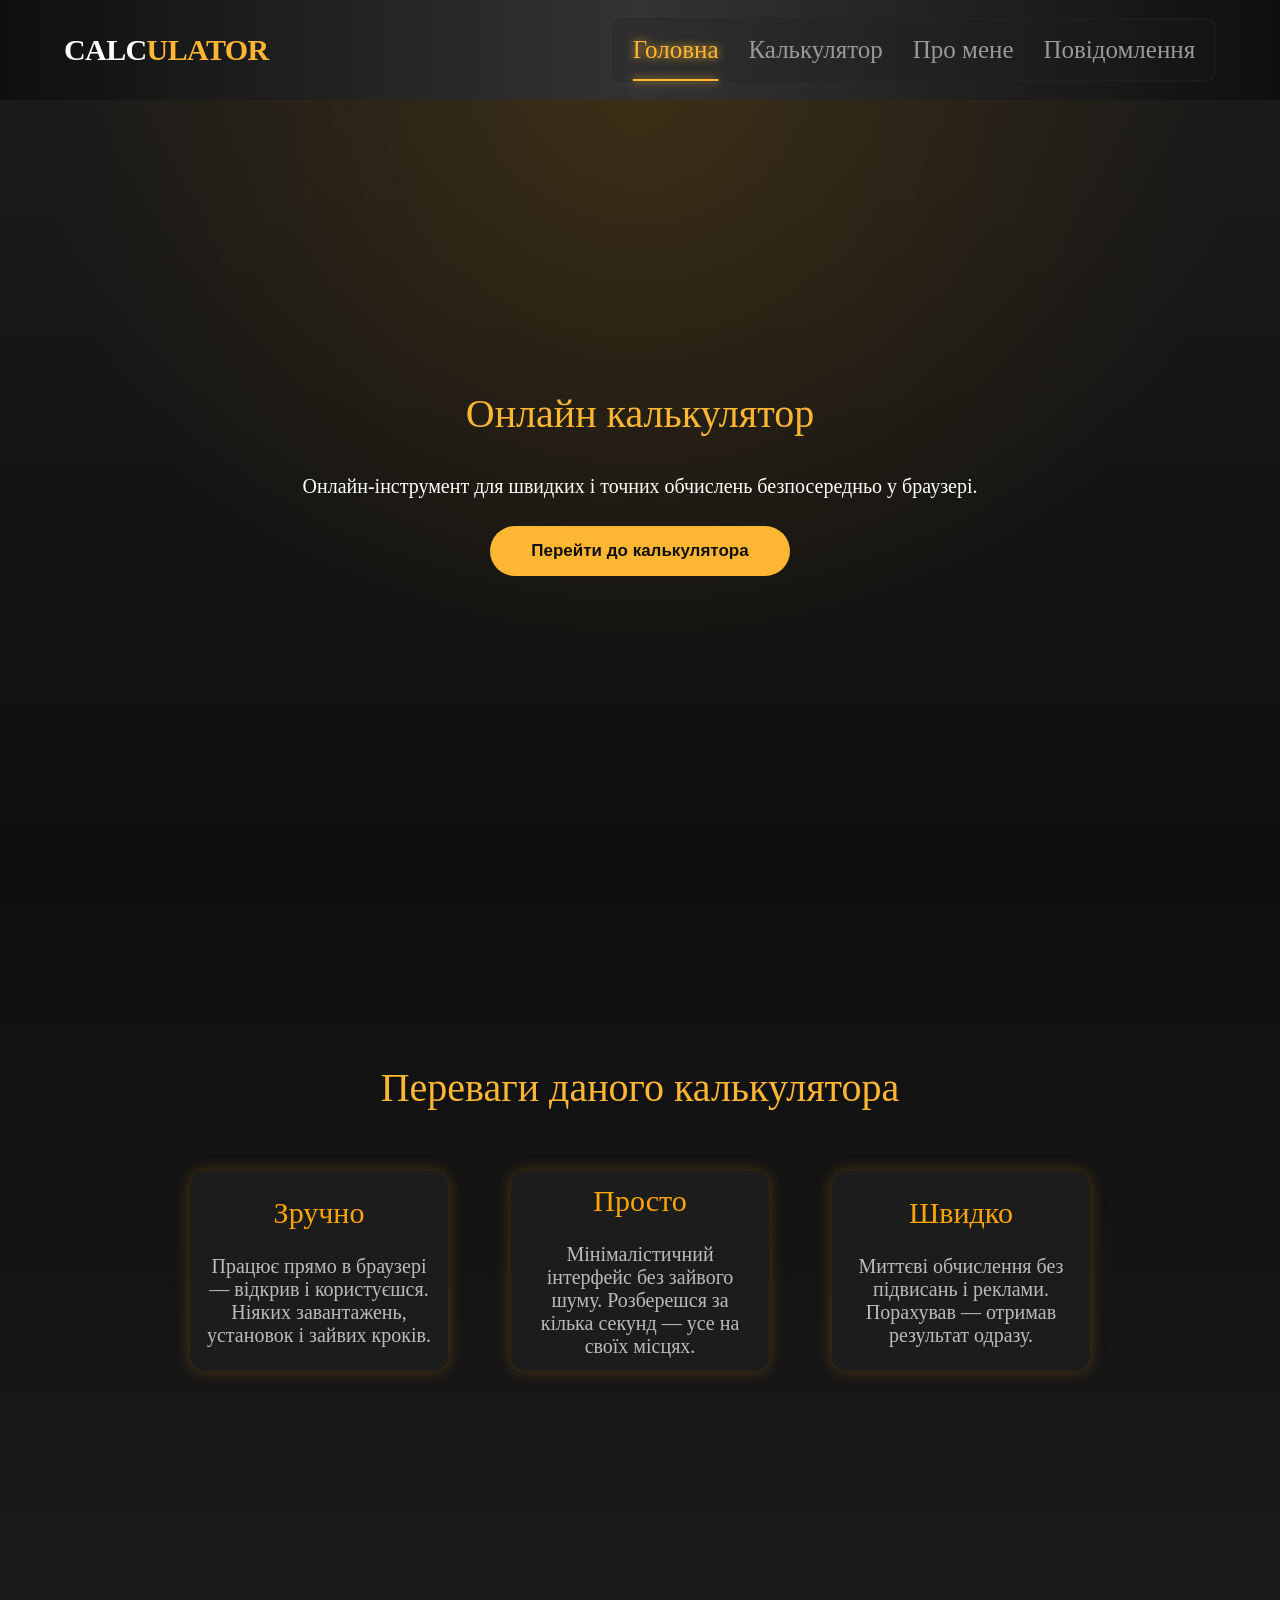
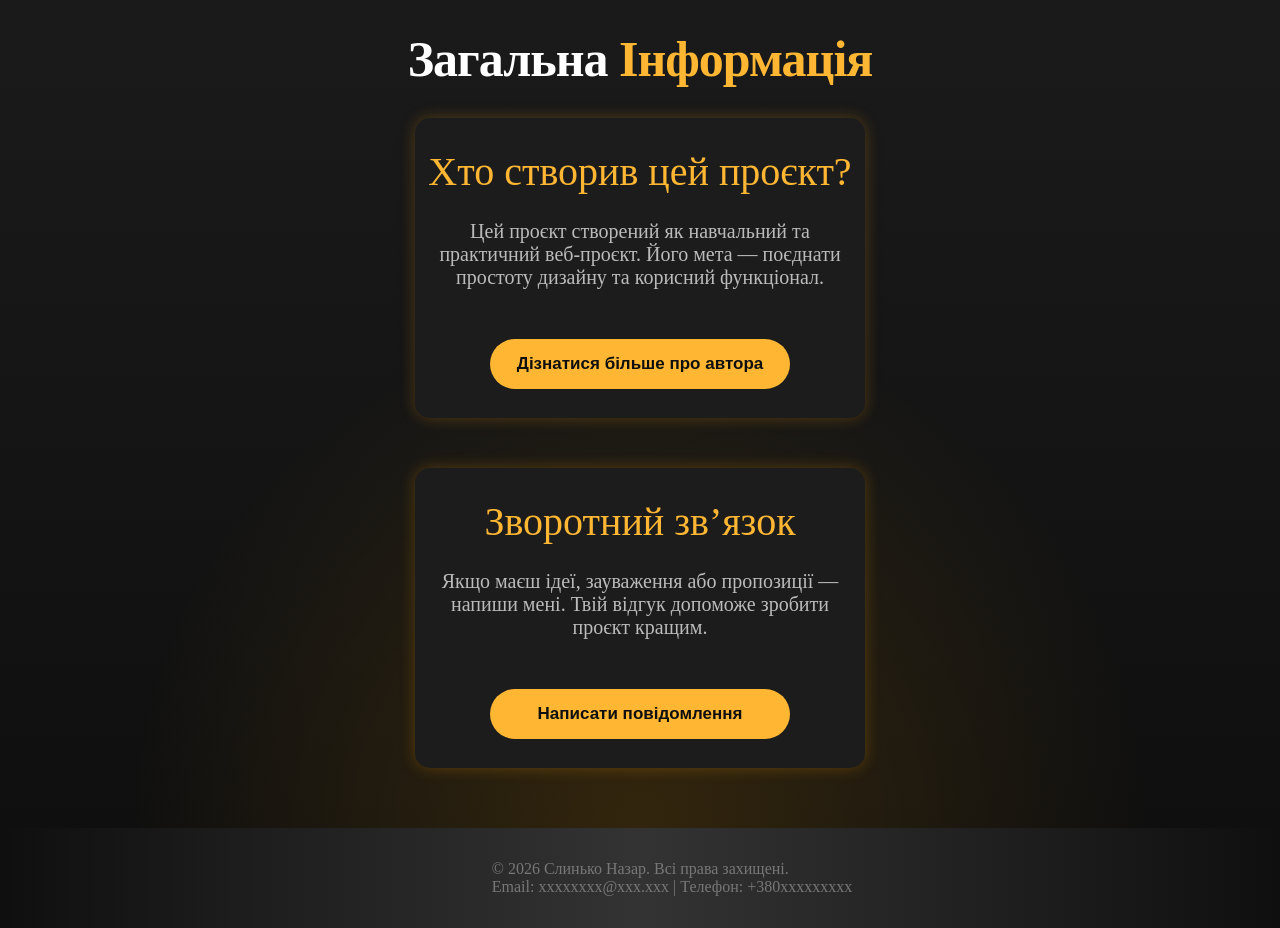
<file: index.html>
<!DOCTYPE html>
<html lang="en">
<head>
    <meta charset="UTF-8">
    <meta name="viewport" content="width=device-width, initial-scale=1.0">
    <title>calculator</title>
    <link rel="stylesheet" href="main/main.css">
    <link rel="stylesheet" href="main/main_m.css">
</head>
<body>
    <header>
        <div id="name_web">CALC<span id="name_web_2">ULATOR</span></div>

        <div id="menu">
            <a class="link_menu" id="first">Головна</a>
            <a class="link_menu" href="calculator/calculator.html">Калькулятор</a>
            <a class="link_menu" href="about_me/about_me.html">Про мене</a>
            <a class="link_menu" id="last" href="message/message.html">Повідомлення</a>
        </div>
    </header>

    <section class="block_1">
        <div class="block_1_div">
            <div id="title-b-1">Онлайн калькулятор</div><br>
            <div id="text-b-1">Онлайн-інструмент для швидких і точних обчислень безпосередньо у браузері.</div><br>
            <a href="calculator/calculator.html">
                <button><b>Перейти до калькулятора</b></button>
            </a>

        </div>
    </section>

    
    <section class="block_2">
        <div id="title-b-2">Переваги даного калькулятора</div>
        
        <div id="containers">

            <div class="container">
                <div class="title-c">Зручно</div>
                <div class="text-c">
                    Працює прямо в браузері — відкрив і користуєшся.
                    Ніяких завантажень, установок і зайвих кроків.
                </div>
            </div>
            <div class="container">
                <div class="title-c">Просто</div>
                <div class="text-c">
                    Мінімалістичний інтерфейс без зайвого шуму.
                    Розберешся за кілька секунд — усе на своїх місцях.
                </div>
            </div>
            <div class="container">
                <div class="title-c">Швидко</div>
                <div class="text-c">
                    Миттєві обчислення без підвисань і реклами.
                    Порахував — отримав результат одразу.
                </div>
            </div>
        </div>
    </section>

    <section class="block_3">
        <div id="title-b-3">Загальна <span>Інформація</span></div>
        <div id="cons-3">
            <div class="con-3">
                <div class="title-c-3">Хто створив цей проєкт?</div>
                <div class="text-c-3">
                    Цей проєкт створений як навчальний та практичний веб-проєкт.
                    Його мета — поєднати простоту дизайну та корисний функціонал.
                </div>
                <a href="about_me/about_me.html">
                    <button><b>Дізнатися більше про автора</b></button>
                </a>
            </div>
            <div class="con-3">
                <div class="title-c-3">Зворотний зв’язок</div>
                <div class="text-c-3">
                    Якщо маєш ідеї, зауваження або пропозиції — напиши мені.
                    Твій відгук допоможе зробити проєкт кращим.
                </div>
                <a href="message/message.html">
                    <button><b>Написати повідомлення</b></button>
                </a>
            </div>
        </div>
    </section>

    <footer>
        <div id="footer-text">
            <div>© 2026 Слинько Назар. Всі права захищені.</div>
            <div>Email: xxxxxxxx@xxx.xxx | Телефон: +380xxxxxxxxx</div>
        </div>
    </footer>
    
    
</body>
</html>
</file>
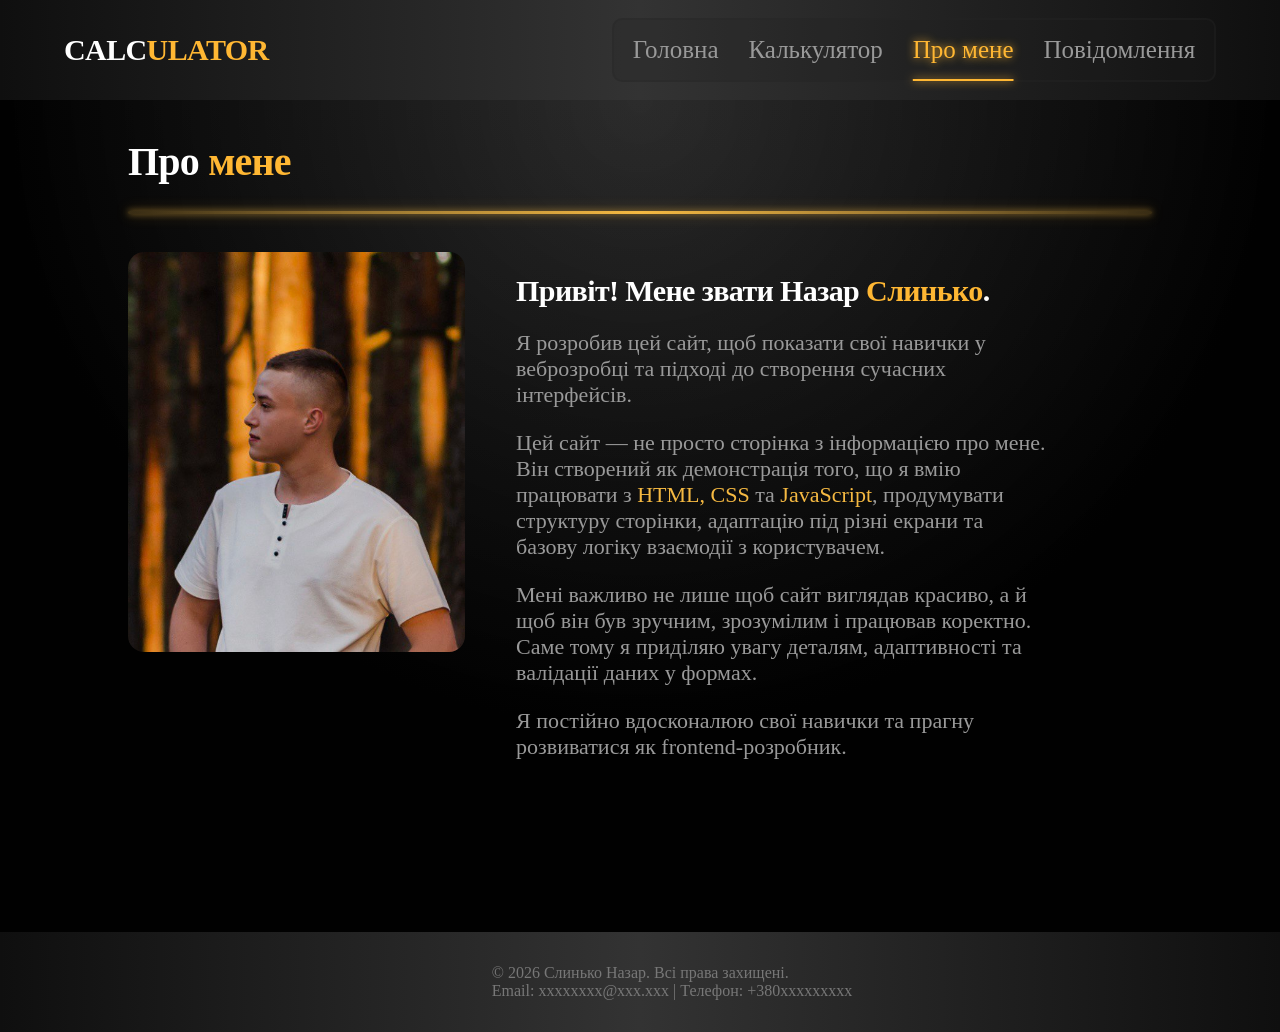
<file: about_me/about_me.html>
<!DOCTYPE html>
<html lang="en">
<head>
    <meta charset="UTF-8">
    <meta name="viewport" content="width=device-width, initial-scale=1.0">
    <title>calculator</title>
    <link rel="stylesheet" href="about_me.css">
    <link rel="stylesheet" href="about_me_m.css">
</head>
<body>
    <header>
        <div id="name_web">CALC<span id="name_web_2">ULATOR</span></div>

        <div id="menu">
            <a class="link_menu" id="first" href="../index.html"><span>Головна</span></a>
            <a class="link_menu" href="../calculator/calculator.html"><span>Калькулятор</span></a>
            <a class="link_menu" id="first_ab"><span>Про мене</span></a>
            <a class="link_menu" id="last" href="../message/message.html"><span>Повідомлення</span></a>
        </div>
    </header>

    <section>

        <div id="title"><b>Про <span>мене</span></b></div>
        <div class="title-line"></div>

        <div id="info">
            <img src="../photo/me_1.jpg" class="profile-photo" alt="Моє фото">
            <div id="text-info">
                <p class="title_1">
                    <b>Привіт! Мене звати Назар <span>Слинько</span>.</b>
                </p>
                
                <p>
                    Я розробив цей сайт, щоб показати свої навички у веброзробці та підході до створення сучасних інтерфейсів.
                </p>    

                <p id="text-3">
                    Цей сайт — не просто сторінка з інформацією про мене. Він створений як демонстрація того, що я вмію працювати з <span>HTML, CSS</span> та <span>JavaScript</span>, продумувати структуру сторінки, адаптацію під різні екрани та базову логіку взаємодії з користувачем.
                </p>

                <p>
                    Мені важливо не лише щоб сайт виглядав красиво, а й щоб він був зручним, зрозумілим і працював коректно. Саме тому я приділяю увагу деталям, адаптивності та валідації даних у формах.
                </p>

                <p>
                    Я постійно вдосконалюю свої навички та прагну розвиватися як frontend-розробник.
                </p>
            </div>

        </div>
    </section>

    <footer>
        <div id="footer-text">
            <div>© 2026 Слинько Назар. Всі права захищені.</div>
            <div>Email: xxxxxxxx@xxx.xxx | Телефон: +380xxxxxxxxx</div>
        </div>
    </footer>
</body>
</html>
</file>
<file: main/main.css>
header {
    background: linear-gradient(to right, #0f0f0f 0%, #333333  50%, #0f0f0f 100%);
    height: 100px; 
    width: 100%;

    align-items: center;
    display: flex;
}

body {
    margin: 0;
    padding: 0;
}

#name_web {
    color: #ffffff;
    font-family: "Montserrat";
    font-weight: 800;
    letter-spacing: -0.02em;
    margin-left: 5%;
    font-size: 30px;
    margin-right: 5%;
}

#name_web_2 {
    color: #ffb733;
}

#menu {
    background-color: #22222233;
    height: 60px;
    width: 600px;
    margin-right: 5%;
    margin-left: auto;
    border-radius: 10px;
    align-items: center;
    display: flex;
    border: 2px solid #2828284d;
    gap: 5%;
}

.link_menu {
    color: #999999;
    font-size: 25px;
    transition: transform 0.3s ease; 
    text-decoration: none;
}

.link_menu:not(#first):hover {
    transform: scale(1.1);
    color: #ffb733;
}

#first {
    margin-left: auto;
    color: #ffb733;
    text-decoration: underline;
    text-underline-offset: 21px;
    text-decoration-color: #ffb733;
    text-shadow: 0 0 8px #ffb733; 
}

#last {
    margin-right: auto;
}





.block_1 {
    width: 100%;
    min-height: 85vh;
    background: 
        radial-gradient(circle at top, rgba(255,165,0,0.15), transparent 60%),
        linear-gradient(180deg, #1a1a1a, #0f0f0f);
    align-items: center;
    display: flex;
    justify-content: center;
    
}

.block_1_div {
    display: flex;
    align-items: center;
    flex-direction: column;
    color: #ffffff;
    
}

.block_1_div #title-b-1 {
    color: #ffb733;
    font-size: 40px;
    text-align: center;
}

.block_1_div #text-b-1 {
    color: #ffffff;
    font-size: 20px;
    margin-top: 20px;
    margin-left: auto;
    margin-right: auto;
    text-align: center;
}

.block_1_div button {
    height: 50px;
    width: 300px;
    border-radius: 9999px;
    color: #0f0f0f;
    font-size: 17px;
    background-color: #ffb733;
    margin-top: 10px;
    border: none;
}

.block_1_div button:hover {
    box-shadow: 0 0 5px #ffb733, 0 0 10px #ffb733;
}





.block_2 {
    width: 100%;
    min-height: 85vh;
    background: linear-gradient(180deg, #0f0f0f 0%, #1a1a1a 100%);;
    align-items: center;
    display: flex;
    justify-content: center;
    flex-direction: column;
}

#title-b-2 {
    color: #ffb733;
    font-size: 40px;
    margin-left: auto;
    margin-right: auto;
    text-align: center;
}

#containers {
    flex-direction: row;
    display: flex;
    gap: 7%;
    margin-top: 60px;
    margin-bottom: 60px;
}

.container {
    width: 300px;
    height: 200px;
    background-color: #1c1c1c;
    margin-left: auto;
    margin-right: auto;
    border-radius: 15px;
    align-items: center;
    display: flex;
    justify-content: center;
    flex-direction: column;
    box-shadow: 0 0 15px rgba(255,165,0,0.25);
}

.container:hover {
    transform: translateY(-5px);
    box-shadow: 0 0 30px rgba(255,165,0,0.25);
}

.title-c {
    margin-top: 40 px;
    color: orange;
    font-size: 30px;
    margin-left: auto;
    margin-right: auto;
    text-align: center;
}

.text-c {
    display: flex;
    align-items: center;
    flex-direction: column;
    color: #bbbbbb;
    margin-left: 15px;
    margin-right: 15px;
    text-align: center;
    margin-top: 25px;
    font-size: 20px;
}



.block_3 {
    width: 100%;
    min-height: 85vh;
    background: 
        radial-gradient(circle at bottom, rgba(255,165,0,0.15), transparent 50%),
        linear-gradient(180deg, #1a1a1a 0%, #0f0f0f 100%);
    align-items: center;
    display: flex;
    justify-content: center;
    flex-direction: column;
}

#title-b-3 {
    color: #ffffff;
    font-family: "Montserrat";
    font-weight: 800;
    letter-spacing: -0.02em;
    font-size: 50px;
    margin-top: auto;
    text-align: center;
}

#title-b-3 span {
    color: #ffb733;
}

#cons-3 {
    width: 100%;
    flex-direction: row;
    display: flex;
    margin-top: auto;
    margin-bottom: 60px;
}

.con-3 {
    width: 600px;
    height: 400px;
    background-color: #1c1c1c;
    border-radius: 15px;
    align-items: center;
    display: flex;
    justify-content: center;
    flex-direction: column;
    box-shadow: 0 0 15px rgba(255,165,0,0.25);
    margin-left: auto;
    margin-right: auto;
}

.title-c-3 {
    color: #ffb733;
    font-size: 40px;
    margin-left: auto;
    margin-right: auto;
    text-align: center;

}

.text-c-3 {
    display: flex;
    align-items: center;
    flex-direction: column;
    color: #bbbbbb;
    margin-left: 15px;
    margin-right: 15px;
    text-align: center;
    margin-top: 25px;
    font-size: 20px;
}

.con-3 button {
    height: 50px;
    width: 300px;
    border-radius: 9999px;
    color: #0f0f0f;
    font-size: 17px;
    background-color: #ffb733;
    margin-top: 10px;
    border: none;
    margin-top: 50px;
}

.con-3 button:hover {
    box-shadow: 0 0 5px #ffb733, 0 0 10px #ffb733;
}

footer {
    background: linear-gradient(to right, #0f0f0f 0%, #333333  50%, #0f0f0f 100%);
    height: 100px; 
    width: 100%;

    align-items: center;
    display: flex;
    justify-content: center;
}

#footer-text {
    margin-left: 5%;
    color: #777777;
}
</file>
<file: main/main_m.css>
@media (min-width: 0px) and (max-width: 920px) {
    header {
        background: linear-gradient(to right, #0f0f0f 0%, #333333  50%, #0f0f0f 100%);
        height: 140px; 
        width: 100%;

        align-items: center;
        display: flex;
        flex-direction: column;
        justify-content: center;
    }

    #name_web {
        color: #ffffff;
        font-family: "Montserrat";
        font-weight: 800;
        letter-spacing: -0.02em;
        font-size: 30px;
        margin-bottom: 10px;
    }

    #name_web_2 {
        color: #ffb733;
    }

    #menu {
        background-color: #22222233;
        height: 60px;
        width: 465px;
        margin-left: auto;
        margin-right: auto;
        border-radius: 10px;
        align-items: center;
        display: flex;
        border: 2px solid #2828284d;
        gap: 5%;
    }

    .link_menu {
        color: #999999;
        font-size: 20px;
        transition: transform 0.3s ease; 
        text-decoration: none;
    }

    .link_menu:not(#first):hover {
        transform: scale(1.1);
        color: #ffb733;
    }

    #first {
        margin-left: auto;
        color: #ffb733;
        text-decoration: underline;
        text-underline-offset: 23px;
        text-decoration-color: #ffb733;
        text-shadow: 0 0 8px #ffb733; 
    }

    #last {
        margin-right: auto;
    }
}

@media (min-width: 0px) and (max-width: 950px) {
    #containers {
        flex-direction: column;
        gap: 40px;
    }

    .container {
        width: 450px;
        transform: translateY(-5px);
        box-shadow: 0 0 15px rgba(255,165,0,0.25);
    }

    .text-c {
        font-size: 20px;
    }
}

@media (min-width: 0px) and (max-width: 1300px) {
    #cons-3 {
        flex-direction: column;
        margin-top: 30px;
        gap: 50px;
        
    }

    .con-3 {
        height: 300px;
        width: 450px;
    }

}

@media (min-width: 0px) and (max-width: 500px) {
    header {
        background: linear-gradient(to right, #0f0f0f 0%, #333333  50%, #0f0f0f 100%);
        height: 120px; 
        width: 100%;

        align-items: center;
        display: flex;
        flex-direction: column;
        justify-content: center;
    }

    #name_web {
        color: #ffffff;
        font-family: "Montserrat";
        font-weight: 800;
        letter-spacing: -0.02em;
        font-size: 30px;
        margin-bottom: 10px;
    }

    #name_web_2 {
        color: #ffb733;
    }

    #menu {
        background-color: #22222233;
        height: 40px;
        width: 335px;
        margin-left: auto;
        margin-right: auto;
        border-radius: 10px;
        align-items: center;
        display: flex;
        border: 2px solid #2828284d;
        gap: 5%;
    }

    .link_menu {
        color: #999999;
        font-size: 13px;
        transition: transform 0.3s ease; 
        text-decoration: none;
    }

    .link_menu:not(#first):hover {
        transform: scale(1.1);
        color: #ffb733;
    }

    #first {
        margin-left: auto;
        color: #ffb733;
        text-decoration: underline;
        text-underline-offset: 16px;
        text-decoration-color: #ffb733;
        text-shadow: 0 0 8px #ffb733; 
    }

    #last {
        margin-right: auto;
    }





    .block_1_div #title-b-1 {
        font-size: 35px;
    }

    .block_1_div #text-b-1 {
        font-size: 15px;
    }






    #containers {
        flex-direction: column;
        gap: 40px;
    }

    .container {
        width: 320px;
        transform: translateY(-5px);
        box-shadow: 0 0 15px rgba(255,165,0,0.25);
    }

    .text-c {
        font-size: 20px;
    }



    .con-3 {
    width: 320px;
    height: 400px;
    }

    .title-c-3 {
        font-size: 32px;
    }


}

@media (min-width: 0px) and (max-width: 550px) {
    #win-mes {
        width: 95%;
    }

    footer {
        height: 70px;
    }

    footer div {
        font-size: 13px;
    }

}
</file>
<file: about_me/about_me.css>
header {
    background: linear-gradient(to right, #0f0f0f 0%, #333333  50%, #0f0f0f 100%);
    height: 100px; 
    width: 100%;

    align-items: center;
    display: flex;
}

body {
    margin: 0;
    padding: 0;
}

#name_web {
    color: #ffffff;
    font-family: "Montserrat";
    font-weight: 800;
    letter-spacing: -0.02em;
    margin-left: 5%;
    font-size: 30px;
    margin-right: 5%;
}

#name_web_2 {
    color: #ffb733;
}

#menu {
    background-color: #22222233;
    height: 60px;
    width: 600px;
    margin-right: 5%;
    margin-left: auto;
    border-radius: 10px;
    align-items: center;
    display: flex;
    border: 2px solid #2828284d;
    gap: 5%;
}

.link_menu {
    color: #999999;
    font-size: 25px;
    transition: transform 0.3s ease; 
    text-decoration: none;
    margin: 0;
}

.link_menu:not(#first_ab):hover {
    transform: scale(1.1);
    color: #ffb733;
}

#first_ab {
    color: #ffb733;
    text-decoration: underline;
    text-underline-offset: 21px;
    text-decoration-color: #ffb733;
    text-shadow: 0 0 8px #ffb733;
    margin: 0;
}

#first {
    margin-left: auto;
}

#last {
    margin-right: auto;
}

section {
    width: 100%;
    min-height: auto;
    background:
        radial-gradient(
            circle at top center,
            rgba(255, 255, 255, 0.08),
            rgba(0, 0, 0, 0.95) 60%
        ),
        linear-gradient(
            to bottom,
            #1a1a1a,
            #0b0b0b
        );
    display: flex;
    flex-direction: column;
}

#title {
    color: #ffffff;
    font-family: "Montserrat";
    font-weight: 800;
    letter-spacing: -0.02em;
    margin-left: 5%;
    font-size: 40px;
    margin-right: 5%;
    margin-left: 10%;
    margin-top: 3%;
    margin-bottom: 2%;
}

#title span {
    color: #ffb733;
}

.title-line {
    margin-right: auto;
    margin-left: auto;
    width: 80%;
    height: 3px;
    background: linear-gradient(
        90deg,
        rgba(245,185,66,0.2),
        #f5b942,
        rgba(245,185,66,0.2)
    );
    border-radius: 4px;
    box-shadow:
        0 0 6px rgba(245,185,66,0.6),
        0 0 14px rgba(245,185,66,0.4);
}

.title-line {
    animation: glowLine 0.6s ease-out forwards;
}

@keyframes glowLine {
    from {
        width: 0;
        opacity: 0;
    }
    to {
        width: 80%;
        opacity: 1;
    }
}

#info {
    margin-left: 10%;
    margin-right: 10%;
    margin-top: 3%;
    display: flex;
    flex-direction: row;
    margin-bottom: 150px;

}

.profile-photo {
    width: 400px;
    height: 400px;
    object-fit: cover;
    border-radius: 16px;
}

#text-info {
    margin-left: 5%;
    margin-right: 10%;
    color: #999999;
    font-size: 22px;

}


#text-info b {
    color: #ffffff;
    font-family: "Montserrat";
    font-weight: 800;
    letter-spacing: -0.02em;
    font-size: 30px;
}

#text-info b span {
    color: #ffb733;
}

#text-3 span {
    color: #f5b942;
}


footer {
    background: linear-gradient(to right, #0f0f0f 0%, #333333  50%, #0f0f0f 100%);
    height: 100px; 
    width: 100%;

    align-items: center;
    display: flex;
    justify-content: center;
}

#footer-text {
    margin-left: 5%;
    color: #777777;
}
</file>
<file: about_me/about_me_m.css>
@media (min-width: 0px) and (max-width: 920px) {
    header {
        background: linear-gradient(to right, #0f0f0f 0%, #333333  50%, #0f0f0f 100%);
        height: 140px; 
        width: 100%;

        align-items: center;
        display: flex;
        flex-direction: column;
        justify-content: center;
    }

    #name_web {
        color: #ffffff;
        font-family: "Montserrat";
        font-weight: 800;
        letter-spacing: -0.02em;
        font-size: 30px;
        margin-bottom: 10px;
    }

    #name_web_2 {
        color: #ffb733;
    }

    #menu {
        background-color: #22222233;
        height: 60px;
        width: 465px;
        margin-left: auto;
        margin-right: auto;
        border-radius: 10px;
        align-items: center;
        display: flex;
        border: 2px solid #2828284d;
        gap: 5%;
    }

    .link_menu {
        color: #999999;
        font-size: 20px;
        transition: transform 0.3s ease; 
        text-decoration: none;
    }

    .link_menu:not(#first_ab):hover {
        transform: scale(1.1);
        color: #ffb733;
    }

    #first_ab {
        margin-left: auto;
        color: #ffb733;
        text-decoration: underline;
        text-underline-offset: 23px;
        text-decoration-color: #ffb733;
        text-shadow: 0 0 8px #ffb733;
        margin: 0;
    }

    #first {
        margin-left: auto;
    }

    #last {
        margin-right: auto;
    }
}


@media (min-width: 0px) and (max-width: 550px) {
    #win-mes {
        width: 95%;
    }

    footer {
        height: 70px;
    }

    footer div {
        font-size: 13px;
    }

}




@media (min-width: 0px) and (max-width: 500px) {
    header {
        background: linear-gradient(to right, #0f0f0f 0%, #333333  50%, #0f0f0f 100%);
        height: 120px; 
        width: 100%;

        align-items: center;
        display: flex;
        flex-direction: column;
        justify-content: center;
    }

    #name_web {
        color: #ffffff;
        font-family: "Montserrat";
        font-weight: 800;
        letter-spacing: -0.02em;
        font-size: 30px;
        margin-bottom: 10px;
    }

    #name_web_2 {
        color: #ffb733;
    }

    #menu {
        background-color: #22222233;
        height: 40px;
        width: 335px;
        margin-left: auto;
        margin-right: auto;
        border-radius: 10px;
        align-items: center;
        display: flex;
        border: 2px solid #2828284d;
        gap: 5%;
    }

    .link_menu {
        color: #999999;
        font-size: 13px;
        transition: transform 0.3s ease; 
        text-decoration: none;
    }

    .link_menu:not(#first_ab):hover {
        transform: scale(1.1);
        color: #ffb733;
    }

    #first_ab {
        margin-left: auto;
        color: #ffb733;
        text-decoration: underline;
        text-underline-offset: 23px;
        text-decoration-color: #ffb733;
        text-shadow: 0 0 8px #ffb733;
        margin: 0;
    }

    #first {
        margin-left: auto;
    }

    #last {
        margin-right: auto;
    }
}

@media (min-width: 0px) and (max-width: 1000px) {
    #info {
    flex-direction: column;
    }

    .profile-photo {
        width: 400px;
        height: 300px;
        margin-left: auto;
        margin-right: auto;
        
    }

    #text-info b {
        font-size: 25px;
    }

    #text-info {
        margin-left: auto;
        margin-right: auto;
        font-size: 15px;
    }
    
    .title_1 {
        text-align: center;
    }
}

@media (min-width: 0px) and (max-width: 600px) {
    .profile-photo {
        width: 100%;
        height: 300px;
     
    }
}
</file>
